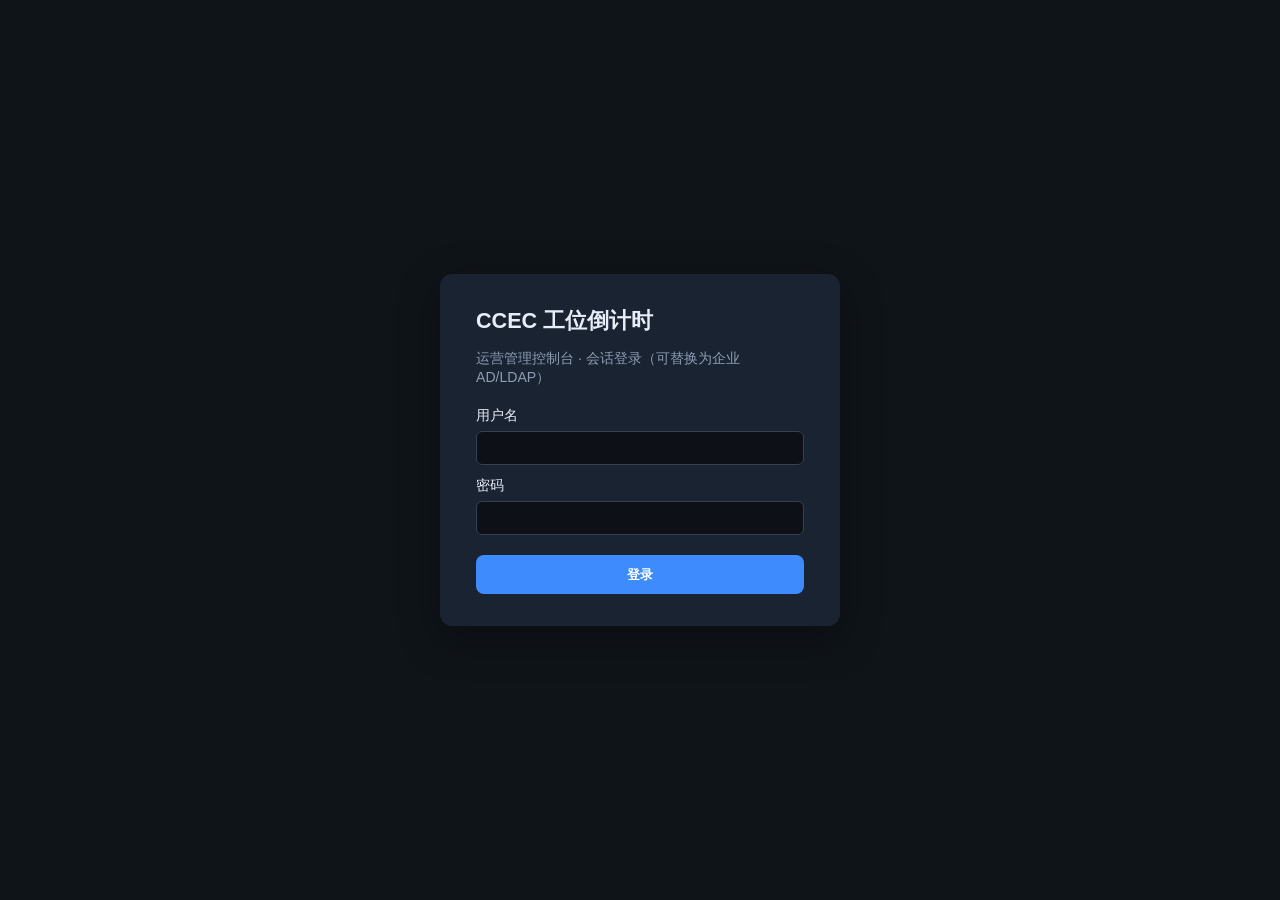
<file: frontend/admin-console/login.html>
<!doctype html>
<html lang="zh-CN">
<head>
  <meta charset="utf-8">
  <meta name="viewport" content="width=device-width,initial-scale=1">
  <title>CCEC 管理登录</title>
  <link rel="stylesheet" href="./css/console.css">
</head>
<body class="auth-body">
<div class="auth-card">
  <h1>CCEC 工位倒计时</h1>
  <p class="muted">运营管理控制台 · 会话登录（可替换为企业 AD/LDAP）</p>
  <form id="form">
    <label>用户名</label>
    <input id="username" name="username" autocomplete="username" required>
    <label>密码</label>
    <input id="password" name="password" type="password" autocomplete="current-password" required>
    <p id="err" class="error" hidden></p>
    <button type="submit">登录</button>
  </form>
</div>
<script src="./js/api.js"></script>
<script>
document.getElementById('form').addEventListener('submit', async (e) => {
  e.preventDefault();
  const err = document.getElementById('err');
  err.hidden = true;
  try {
    await CcecApi.ensureCsrf();
    const r = await fetch('/api/v1/auth/login', {
      method: 'POST',
      credentials: 'include',
      headers: { 'Content-Type': 'application/json', ...CcecApi.csrfHeaders() },
      body: JSON.stringify({
        username: document.getElementById('username').value.trim(),
        password: document.getElementById('password').value
      })
    });
    const data = await r.json().catch(() => ({}));
    if (!r.ok) {
      err.textContent = data.error === 'INVALID_CREDENTIALS' ? '用户名或密码错误' : '登录失败';
      err.hidden = false;
      return;
    }
    location.href = './index.html';
  } catch (x) {
    err.textContent = '网络异常';
    err.hidden = false;
  }
});
</script>
</body>
</html>
</file>
<file: frontend/admin-console/css/console.css>
:root {
  --bg: #0f1419;
  --panel: #1a2332;
  --text: #e8eef7;
  --muted: #8b9cb3;
  --accent: #3d8bfd;
  --danger: #f85149;
  --ok: #3fb950;
}
* { box-sizing: border-box; }
body {
  margin: 0;
  font-family: "Segoe UI", "Microsoft YaHei", sans-serif;
  background: var(--bg);
  color: var(--text);
  min-height: 100vh;
}
.auth-body {
  display: flex;
  align-items: center;
  justify-content: center;
}
.auth-card {
  background: var(--panel);
  padding: 2rem 2.25rem;
  border-radius: 12px;
  width: min(400px, 92vw);
  box-shadow: 0 12px 40px rgba(0,0,0,.35);
}
.auth-card h1 { margin: 0 0 .5rem; font-size: 1.35rem; }
.muted { color: var(--muted); font-size: .88rem; margin-bottom: 1.25rem; }
.auth-card label { display: block; margin: .75rem 0 .35rem; font-size: .85rem; }
.auth-card input {
  width: 100%;
  padding: .55rem .65rem;
  border-radius: 6px;
  border: 1px solid #334155;
  background: #0d1117;
  color: var(--text);
}
.auth-card button {
  margin-top: 1.25rem;
  width: 100%;
  padding: .65rem;
  border: none;
  border-radius: 8px;
  background: var(--accent);
  color: #fff;
  font-weight: 600;
  cursor: pointer;
}
.error { color: var(--danger); font-size: .88rem; margin-top: .75rem; }

.layout {
  display: grid;
  grid-template-columns: 220px 1fr;
  min-height: 100vh;
}
aside {
  background: var(--panel);
  padding: 1.25rem 1rem;
  border-right: 1px solid #283548;
}
aside h2 {
  margin: 0 0 1rem;
  font-size: 1rem;
  letter-spacing: .02em;
}
aside nav button {
  display: block;
  width: 100%;
  text-align: left;
  padding: .55rem .65rem;
  margin-bottom: .35rem;
  border: none;
  border-radius: 6px;
  background: transparent;
  color: var(--text);
  cursor: pointer;
  font-size: .9rem;
}
aside nav button:hover { background: rgba(61,139,253,.12); }
aside nav button.active { background: rgba(61,139,253,.22); color: #b6d4fe; }
aside .foot {
  margin-top: 2rem;
  font-size: .78rem;
  color: var(--muted);
}
aside .foot button {
  margin-top: .5rem;
  width: 100%;
  padding: .45rem;
  border-radius: 6px;
  border: 1px solid #334155;
  background: transparent;
  color: var(--muted);
  cursor: pointer;
}

main { padding: 1.25rem 1.5rem 2rem; overflow: auto; }
main h1 { margin: 0 0 1rem; font-size: 1.2rem; }

.toolbar {
  display: flex;
  flex-wrap: wrap;
  gap: .5rem;
  margin-bottom: 1rem;
  align-items: center;
}
.toolbar input, .toolbar select {
  padding: .4rem .5rem;
  border-radius: 6px;
  border: 1px solid #334155;
  background: #0d1117;
  color: var(--text);
}
.toolbar button {
  padding: .45rem .85rem;
  border-radius: 6px;
  border: none;
  background: var(--accent);
  color: #fff;
  cursor: pointer;
  font-size: .85rem;
}

table.data {
  width: 100%;
  border-collapse: collapse;
  font-size: .82rem;
}
table.data th, table.data td {
  padding: .5rem .55rem;
  border-bottom: 1px solid #283548;
  text-align: left;
  vertical-align: top;
}
table.data th { color: var(--muted); font-weight: 600; }
.tag { font-size: .72rem; padding: .15rem .4rem; border-radius: 4px; background: #283548; }

.panel {
  background: var(--panel);
  border-radius: 10px;
  padding: 1rem 1.1rem;
  margin-bottom: 1rem;
}
.panel h3 { margin: 0 0 .75rem; font-size: .95rem; }
.form-grid {
  display: grid;
  grid-template-columns: repeat(auto-fill, minmax(180px, 1fr));
  gap: .65rem .85rem;
}
.form-grid label { font-size: .78rem; color: var(--muted); display: block; margin-bottom: .2rem; }
.form-grid input { width: 100%; padding: .4rem .5rem; border-radius: 6px; border: 1px solid #334155; background: #0d1117; color: var(--text); }
.form-stack { display: grid; gap: .75rem; }
.form-stack label { font-size: .78rem; color: var(--muted); display: block; margin-bottom: .2rem; }
.form-stack textarea {
  width: 100%;
  padding: .55rem .6rem;
  border-radius: 8px;
  border: 1px solid #334155;
  background: #0d1117;
  color: var(--text);
  resize: vertical;
  min-height: 110px;
  font-family: inherit;
}
.table-preview {
  max-width: 420px;
  white-space: pre-wrap;
  color: var(--muted);
}

.hidden { display: none !important; }
</file>
